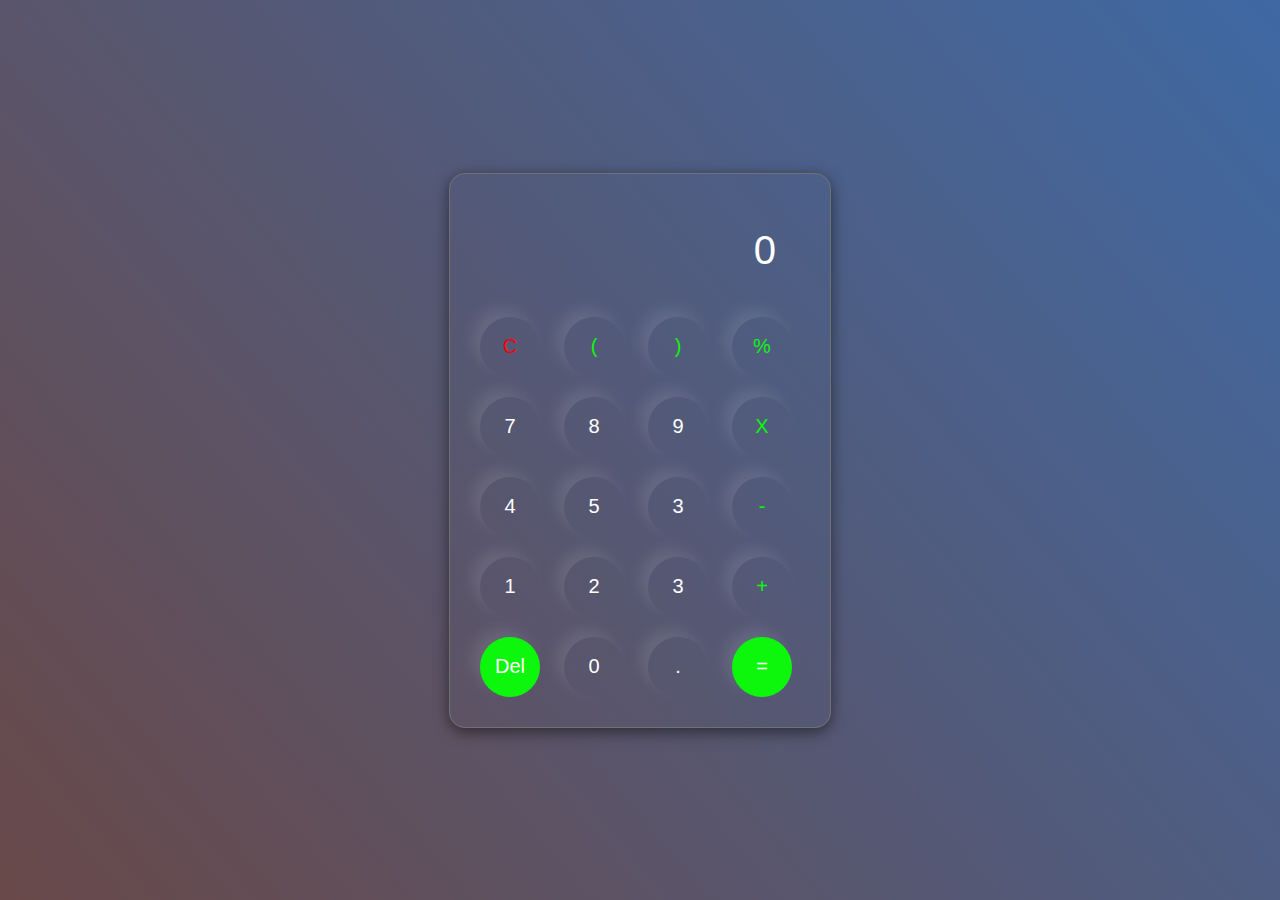
<file: calci.html>
<!DOCTYPE html>
<html lang="en">
<head>
    <meta charset="UTF-8">
    <meta name="viewport" content="width=device-width, initial-scale=1.0">
    <link rel="stylesheet" href="calci.css">
    <title>Calci</title>
</head>
<body>
    <div class="calci">
        <input type="text" placeholder="0" id="inputBox">
        <div>
        <button class="c">C</button>
        <button class="operator">(</button>
        <button class="operator">)</button> 
        <button class="operator">%</button>
    </div>
        <div>
        <button>7</button>
        <button>8</button>
        <button>9</button> 
        <button class="operator">X</button> 
        </div>
        <div>
        <button>4</button>
        <button>5</button>
        <button>3</button> 
        <button class="operator">-</button> 
        </div>
        <div>
         <button>1</button>
        <button>2</button>
        <button>3</button> 
        <button class="operator">+</button> 
        </div>
        <div>
        <button class="equal">Del</button>
        <button>0</button>
        <button>.</button> 
        <button class="equal">=</button> 
        </div>
    </div>

    <script src="calci.js"></script>
</body>
</html>
</file>
<file: calci.css>
*{
    margin: 0;
    padding: 0;
    box-sizing: border-box;
}
body{
    justify-content: center;
    align-items: center;
    width: 100%;
    height: 100vh;
    display: flex;
    background: linear-gradient(50deg,#694949,#3f69a4);
}
.calci{
    border: 1px solid #717171 ;
    padding: 20px;
    border-radius: 16px;
    box-shadow: 0px 4px 15px rgba(1, 1, 1, 0.5);
}
input{
    width: 320px;
    border: none;
    padding: 24px;
    margin: 10px;
    background: transparent;
    box-shadow: 0px 4px 15px rgbs(84, 84, 84, 0.1);
    font-size: 40px;
    text-align: right;
    cursor: pointer;
    color: white;
}
input::placeholder{
    color: white;
}
button{
    border: none;
    width: 60px;
    height: 60px;
    border-radius: 50%;
    margin: 10px;
    color: white;
    background: transparent;
    font-size: 20px;
    box-shadow: -8px -8px 15px rgb(255,255,255,0.1);
    cursor: pointer;
}
.c{
    color: red;
}
.operator{
    color: rgb(13, 247, 13);
}
.equal{
    background:  rgb(13, 247, 13);
}
</file>
